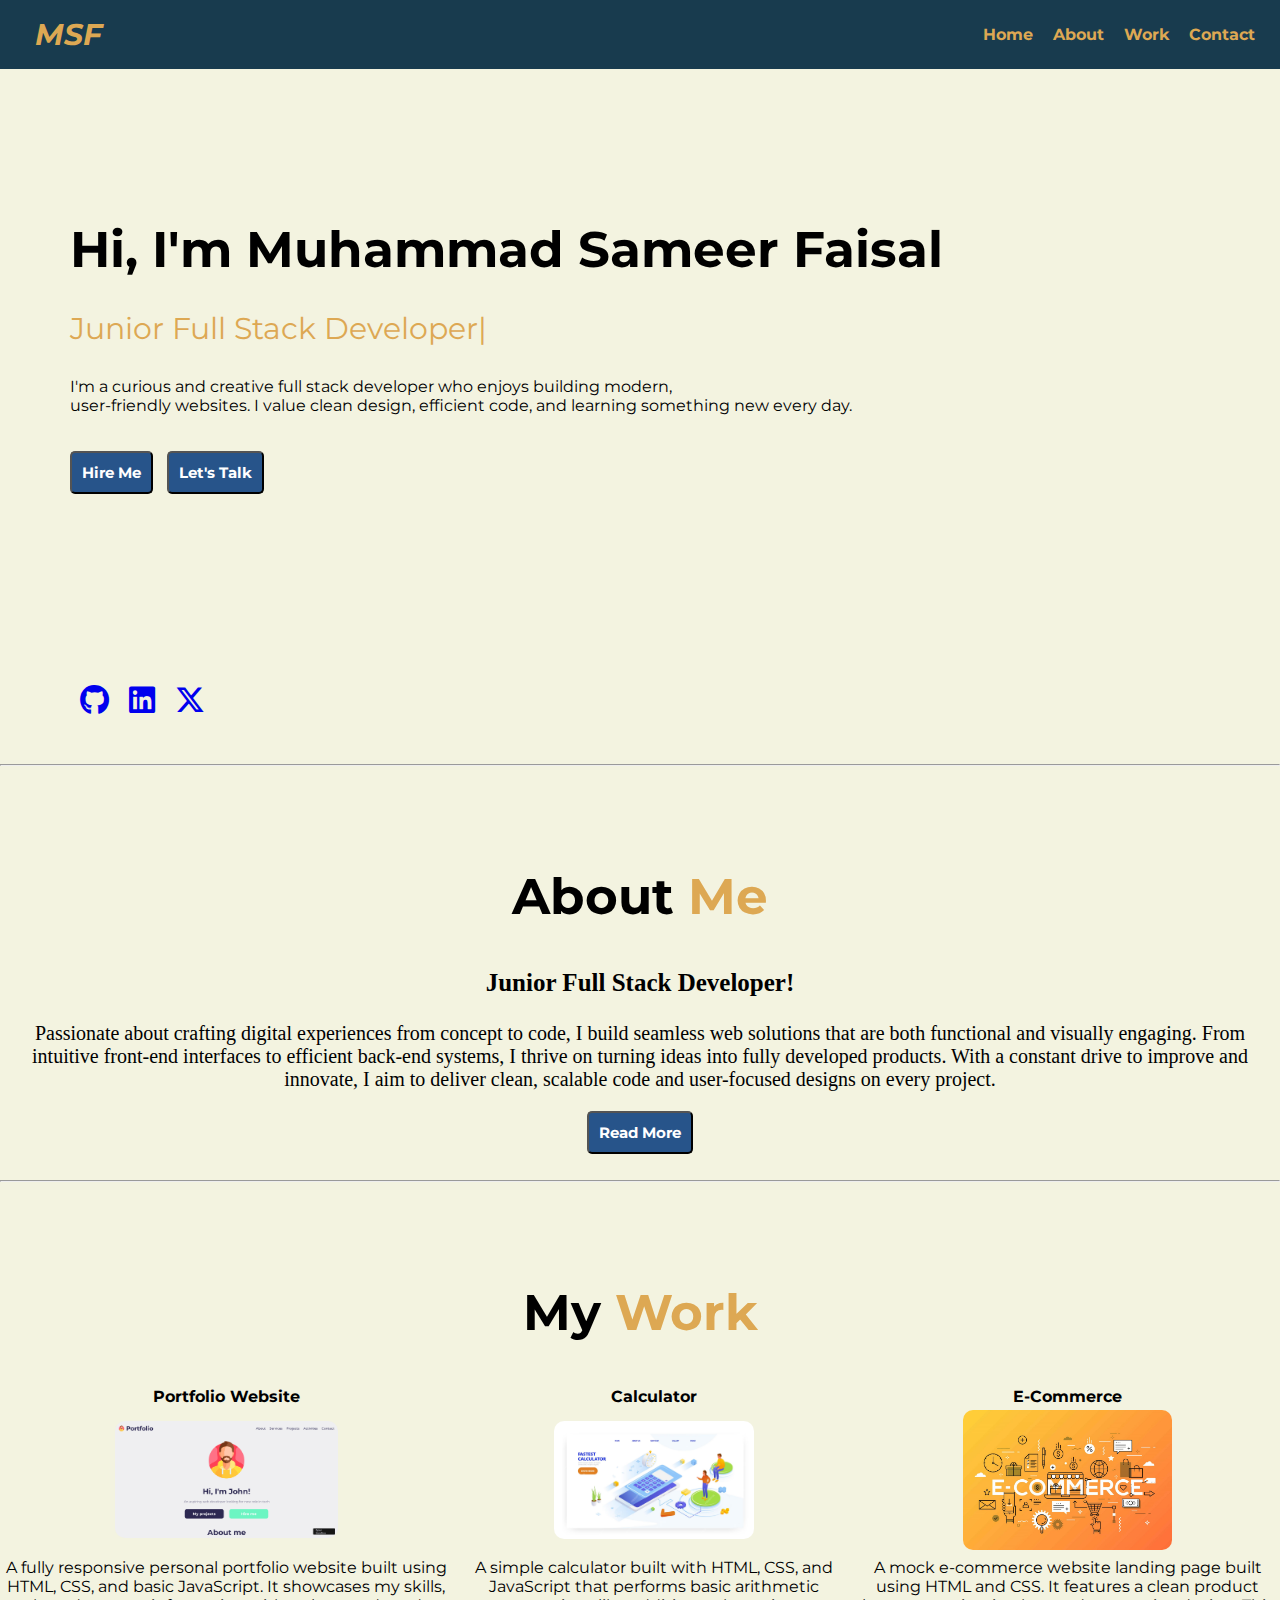
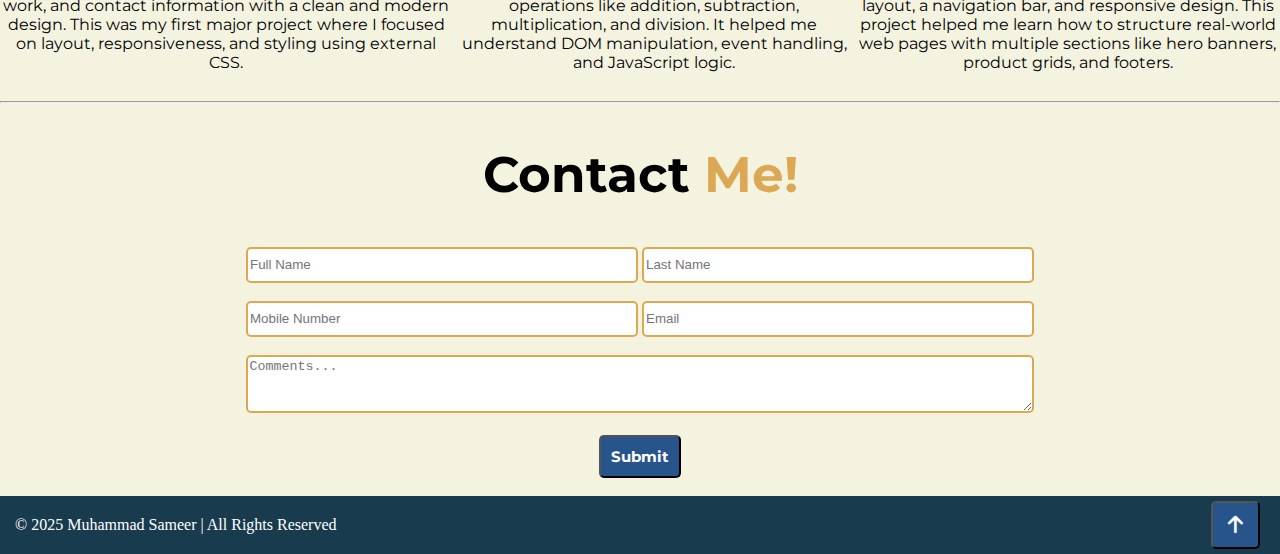
<file: index.html>
<!DOCTYPE html>
<html lang="en">

<head>
    <title>Portfolio - Home</title>
    <link rel="stylesheet" href="style.css">
    <link rel="stylesheet" href="https://cdnjs.cloudflare.com/ajax/libs/font-awesome/6.7.2/css/all.min.css"
        integrity="sha512-Evv84Mr4kqVGRNSgIGL/F/aIDqQb7xQ2vcrdIwxfjThSH8CSR7PBEakCr51Ck+w+/U6swU2Im1vVX0SVk9ABhg=="
        crossorigin="anonymous" referrerpolicy="no-referrer" />
    <link rel="preconnect" href="https://fonts.googleapis.com">
    <link rel="preconnect" href="https://fonts.gstatic.com" crossorigin>
    <link href="https://fonts.googleapis.com/css2?family=Montserrat:ital,wght@0,100..900;1,100..900&display=swap"
        rel="stylesheet">
    <link rel="shortcut icon" href="./MSF.png" type="image/x-icon">
<!-- Title -->
<title>Muhammad Sameer's Personal Website</title>

<!-- Meta Description -->
<meta name="description" content="Welcome to my first personal website! Built from scratch with HTML & CSS, showcasing my journey into web development.">

<!-- Open Graph (for LinkedIn and others) -->
<meta property="og:title" content="Muhammad Sameer's Personal Website">
<meta property="og:description" content="Excited to launch my personal site made with 💻 and passion using HTML & CSS. Check it out!">
<meta property="og:image" content="https://yourdomain.com/new-preview.png">
<meta property="og:url" content="https://muhammadsameerfaisal.github.io/Portfolio.github.io/">
<meta property="og:type" content="website">

</head>

<body>
    <nav>
        <div class="logo">
            <a href="">MSF</a>
        </div>
        <div class="nav-items">
            <ul>
                <li><a href="./index.html">Home</a></li>
                <li><a href="#aboutsection">About</a></li>
                <li><a href="#worksection">Work</a></li>
                <li><a href="#contactid">Contact</a></li>
            </ul>
        </div>
    </nav>
    <main>
        <div>
            <!-- <p class="Text-Style">I'm Muhammad Sameer — a <span>Creative <br>Junior Full Stack Developer </span> Passionate <br> About Designing Experiences <br>That Matter.</p> -->
            <h2 class="Text-Style">Hi, I'm Muhammad Sameer Faisal</h2>
            <p class="one">Junior Full Stack Developer|</p>
            <p class="two">I'm a curious and creative full stack developer who enjoys building modern,<br> user-friendly
                websites. I value clean design, efficient code, and learning something new every day.</p>
        </div>
        <div>
            <button type="button" class="buttonone" onclick="location.href='#contactid'">Hire Me</button>
            <button type="button" class="buttontwo" onclick="location.href='#contactid'">Let's Talk</button>
        </div>
        <div class="social-media">
            <ul>
                <li><a href="https://github.com/muhammadsameerfaisal" target="_blank"><i class="fa-brands fa-github"></i></a></li>
                <li><a href="https://www.linkedin.com/in/muhammad-sameer-faisal-078040362/" target="_blank"><i class="fa-brands fa-linkedin"></i></a></li>
                <li><a href="https://x.com/MSameerFaisal" target="_blank" ><i class="fa-brands fa-x-twitter"></i></a></li>
            </ul>
        </div>
    </main>
    <br>
    <hr>
    <section>
        <div class="about" id="aboutsection">
            <h2 class="Text-Style">About <span>Me</span></h2>
            <p class="role">Junior Full Stack Developer!</p>
            <p class="description">Passionate about crafting digital experiences from concept to code, I build seamless
                web solutions that are both functional and visually engaging. From intuitive front-end interfaces to
                efficient back-end systems, I thrive on turning ideas into fully developed products. With a constant
                drive to improve and innovate, I aim to deliver clean, scalable code and user-focused designs on every
                project.</p>
            <button type="button">Read More</button>
        </div>
    </section>
    <br>

    <section>
        <hr>
        <div class="journey" id="worksection">
            <h2 class="Text-Style">My <span>Work</span></h2>
        </div>
        <div class="work">
            <table>
                <tr>
                    <th>Portfolio Website</th>
                    <th>Calculator</th>
                    <th>E-Commerce</th>
                </tr>
                <tr>
                    <td><img src="./Portfolio.jpg" alt="One" width="50%"></td>
                    <td><img src="./Calculator.avif" alt="Calculator" width="50%"></td>
                    <td><img src="./Ecommerce.jpg" alt="Two" width="50%"></td>
                </tr>
                <tr>
                    <td>A fully responsive personal portfolio website built using HTML, CSS, and basic JavaScript. It
                        showcases my skills, work, and contact information with a clean and modern design. This was my
                        first major project where I focused on layout, responsiveness, and styling using external CSS.
                    </td>
                    <td>A simple calculator built with HTML, CSS, and JavaScript that performs basic arithmetic
                        operations like addition, subtraction, multiplication, and division. It helped me understand DOM
                        manipulation, event handling, and JavaScript logic.</td>
                    <td>A mock e-commerce website landing page built using HTML and CSS. It features a clean product
                        layout, a navigation bar, and responsive design. This project helped me learn how to structure
                        real-world web pages with multiple sections like hero banners, product grids, and footers.</td>
                </tr>
            </table>
        </div>
    </section>
    <br>
    <hr>
    <section>
        <div class="contact" id="contactid">
            <a href=""></a>
            <h2 class="Text-Style">Contact <span>Me!</span></h2>
            <form>
                <input type="text" class="inputdetail" placeholder="Full Name">
                <input type="text" class="inputdetail" placeholder="Last Name">
                <br>
                <br>
                <input type="text" placeholder="Mobile Number" class="inputdetail">
                <input type="text" placeholder="Email"class="inputdetail">
                <br>
                <br>
                <textarea name="Comments" placeholder="Comments..."></textarea>
                <br>
                <br>
                <button type="submit">Submit</button>
                <br>
                <br>
            </form>
        </div>
    </section>
    <footer>
        <div class="footer1">
        <p>© 2025 Muhammad Sameer | All Rights Reserved</p>
        <button class="lastbutton" onclick="location.href='index.html'"><i class="fa-solid fa-arrow-up"></i></button>
        </div>
    </footer>
</body>

</html>
</file>
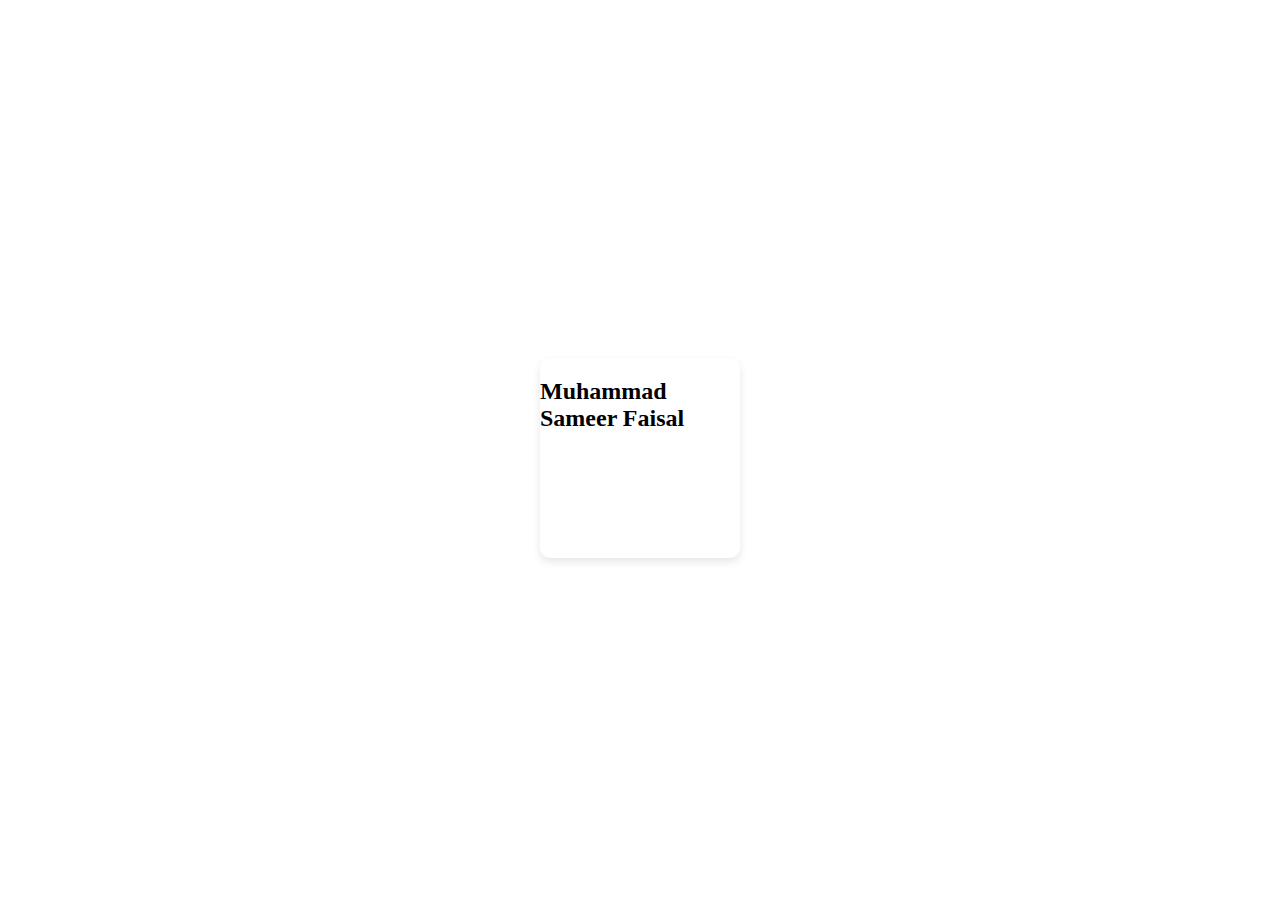
<file: indexhover.html>
<!DOCTYPE html>
<html lang="en">
  <head>
    <meta charset="UTF-8" />
    <title>Hover Animation</title>
    <style>
      body {
        display: flex;
        justify-content: center;
        align-items: center;
        height: 100vh;
        background-color: white;
      }

      .container {
        width: 200px;
        height: 200px;
        background-color: white;
        border-radius: 10px;
        box-shadow: 0 4px 8px rgba(0, 0, 0, 0.1);
        transition: transform 0.3s ease, box-shadow 0.3s ease;
      }

      .container:hover {
        transform: translateY(-10px);
        box-shadow: 0 12px 24px rgba(0, 0, 0, 0.2);
      }
    </style>
  </head>
  <body>
    <div class="container">
        <h2>Muhammad Sameer Faisal</h2>
    </div>
  </body>
</html>
</file>
<file: style.css>
body {
  margin: 0;
  padding: 0;
  background-color: #F3F3E0;
}
nav{
    display: flex;
    justify-content: space-between;
    align-items: center;
    background-color: #183B4E;
    background-size: 100%;
    margin: 0;
    padding: 15px;
    box-sizing: border-box;
}
.logo a{
    text-decoration: none;
    color: #DDA853;
    font-size:30px ;
    margin: 20px;
    font-family: Montserrat;
    font-style: italic;
    font-weight: bold;
}
.nav-items ul{
    display: flex;
    list-style: none;
    gap: 20px;
    margin: 10px;
}
.nav-items ul li a{
    text-decoration: none;
    color: #DDA853;
    font-size: 16px;
    font-family: Montserrat;
    font-weight: bold;
}
.Text-Style{
    font-size: 50px;
    font-family: Montserrat;
    font-weight: bold;
    /* margin-top: 100px; */
    /* TOP | RIGHT | BOTTOM | LEFT */
}
main .Text-Style{
    margin: 150px 0 0 70px ;
}
main .one {
    font-family: Montserrat;
    font-size: 30px;
    margin-left: 70px;
    color: #DDA853 ;
}
main .two{
    margin-left: 70px;
    font-family: Montserrat;
}
.Text-Style span{
    color: brown;
}
.buttonone{
    font-family: Montserrat;
    /* margin-left: 70px;
    margin-bottom: 50px; */
    margin: 20px 0 0 70px;
    padding: 10px;
    border-radius: 5px;
    font-size: 15px;
    background-color: #27548A;
    color: white;
    font-weight:bold ;
}
.buttonone:hover{
    transform: translateY(-5px);
    box-shadow: 0 12px 24px rgba(0, 0, 0, 0.2);
}
.buttontwo{
    font-family: Montserrat;
    /* margin-left: 10px; */
    padding: 10px;
    margin: 20px 0 0 10px;
    border-radius: 5px;
    font-size: 15px;
    background-color: #27548A;
    color: white;
    font-weight:bold ;
}
.buttontwo:hover{
    transform: translateY(-5px);
    box-shadow: 0 12px 24px rgba(0, 0, 0, 0.2);
}
.social-media{
    display: flex;
    margin-top: 170px;
    font-size: 20px;
    margin-left: 40px;
}
.social-media ul{
    display: flex;
    gap: 20px;
    list-style: none;
}
.social-media ul li a{
    font-size: 30px;
}
.about .Text-Style{
    margin-top: 150px;
    text-align: center;
    margin-top: 100px;
}
.about span{
    color: #DDA853;
}
.about p{
    text-align: center;
    font-family: Monteserrat;
}
.about .role{
    font-size: 25px;
    font-weight: bold;
}
.about .description{
    font-size: 20px;
}
.about button{
    font-family: Montserrat;
    /* margin-left: 10px; */
    padding: 10px;
    border-radius: 5px;
    font-size: 15px;
    background-color: #27548A;
    color: white;
    font-weight:bold;
}
.about{
    text-align: center;
}
.journey span{
    color: #DDA853;
}
.journey .Text-Style{
    margin-top: 150px;
    text-align: center;
    margin-top: 100px;
}
.work{
    display: flex;
}
.work td{
    text-align: center;
    font-family: Montserrat;
}
.work td img{
    border-radius: 10px;
}
.work th{
    font-family: Montserrat;
}
.contact{
    text-align: center;
}
.contact span{
    color:#DDA853 ;
}
.contact .inputdetail{
    border-radius: 5px;
    width: 30%;
    height: 30px;
    border: 2px solid #DDA853;
}
textarea{
    width: 61%;
    border: 2px solid #DDA853;
    border-radius: 5px;
    height: 50px;
}
.contact button{
    font-family: Montserrat;
    /* margin-left: 10px; */
    padding: 10px;
    border-radius: 5px;
    font-size: 15px;
    background-color: #27548A;
    color: white;
    font-weight:bold;
}
.contact button:hover{
    transform: translateY(-5px);
    box-shadow: 0 12px 24px rgba(0, 0, 0, 0.2);
}
footer {
  margin: 0;
  padding: 5px 0; /* adjust if needed */
}
footer{
    background-color: #183B4E;
    color: white;
}

.footer1{
    display: flex;
    justify-content: space-between;
}

footer p{
    margin: 15px;
}
.lastbutton{
    font-family: Montserrat;
    /* margin-left: 70px;
    margin-bottom: 50px; */
    margin: 0px 20px 0 0px;
    padding: 0 15px 0 15px;
    border-radius: 5px;
    font-size: 20px;
    background-color: #27548A;
    color: white;
    font-weight:bold ;
}
.footer1 i:hover{
    transform: translateY(-5px);
    box-shadow: 0 12px 24px rgba(0, 0, 0, 0.2);
}
</file>
